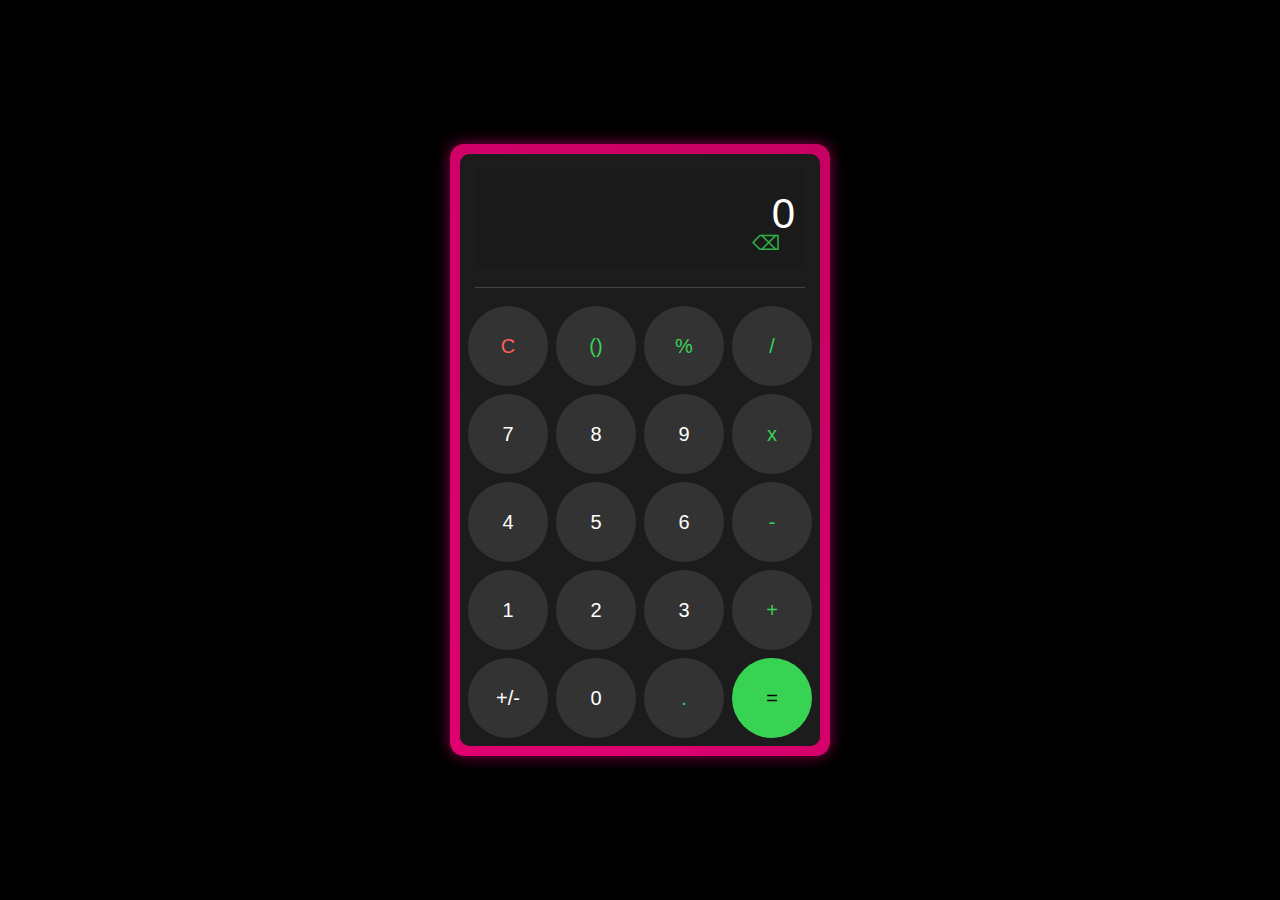
<file: index.html>
<!DOCTYPE html>
<html lang="en">
<head>
    <meta name="viewport" content="width=device-width, initial-scale=1">
    <title>Calculator App</title>
    <link rel="stylesheet" type="text/css" href="style.css">
</head>
<body>
    <div class="calculator-wrapper">
        <div class="calculator">
            <div class="display-container">
                <div class="display-content">
                    <input type="text" id="inputBox" class="inputBox" value="0" readonly />
                    <div class="erase-btn-container">
                        <button class="erase-btn" onclick="eraseLast()">⌫</button>
                    </div>
                </div>
                <div class="divider-line"></div>
            </div>
            <div class="buttons">
                <button class="ACButton" onclick="btnACPressed()">C</button>
                <button class="operatorButton" onclick="bracketBtnPressed()">()</button>
                <button class="operatorButton" onclick="percentPressed()">%</button>
                <button class="operatorButton" onclick="operatorBtnPressed('/')">/</button>

                <button class="digitButton" onclick="digitBtnPressed(7)">7</button>
                <button class="digitButton" onclick="digitBtnPressed(8)">8</button>
                <button class="digitButton" onclick="digitBtnPressed(9)">9</button>
                <button class="operatorButton" onclick="operatorBtnPressed('*')">x</button>

                <button class="digitButton" onclick="digitBtnPressed(4)">4</button>
                <button class="digitButton" onclick="digitBtnPressed(5)">5</button>
                <button class="digitButton" onclick="digitBtnPressed(6)">6</button>
                <button class="operatorButton" onclick="operatorBtnPressed('-')">-</button>

                <button class="digitButton" onclick="digitBtnPressed(1)">1</button>
                <button class="digitButton" onclick="digitBtnPressed(2)">2</button>
                <button class="digitButton" onclick="digitBtnPressed(3)">3</button>
                <button class="operatorButton" onclick="operatorBtnPressed('+')">+</button>

                <button class="digitButton" onclick="toggleSign()">+/-</button>
                <button class="digitButton" onclick="digitBtnPressed(0)">0</button>
                <button class="operatorButton" onclick="operatorBtnPressed('.')">.</button>
                <button class="equalButton" onclick="equalsBtnPressed()">=</button>
            </div>
        </div>
    </div>

    <script src="main.js"></script>
</body>
</html>
</file>
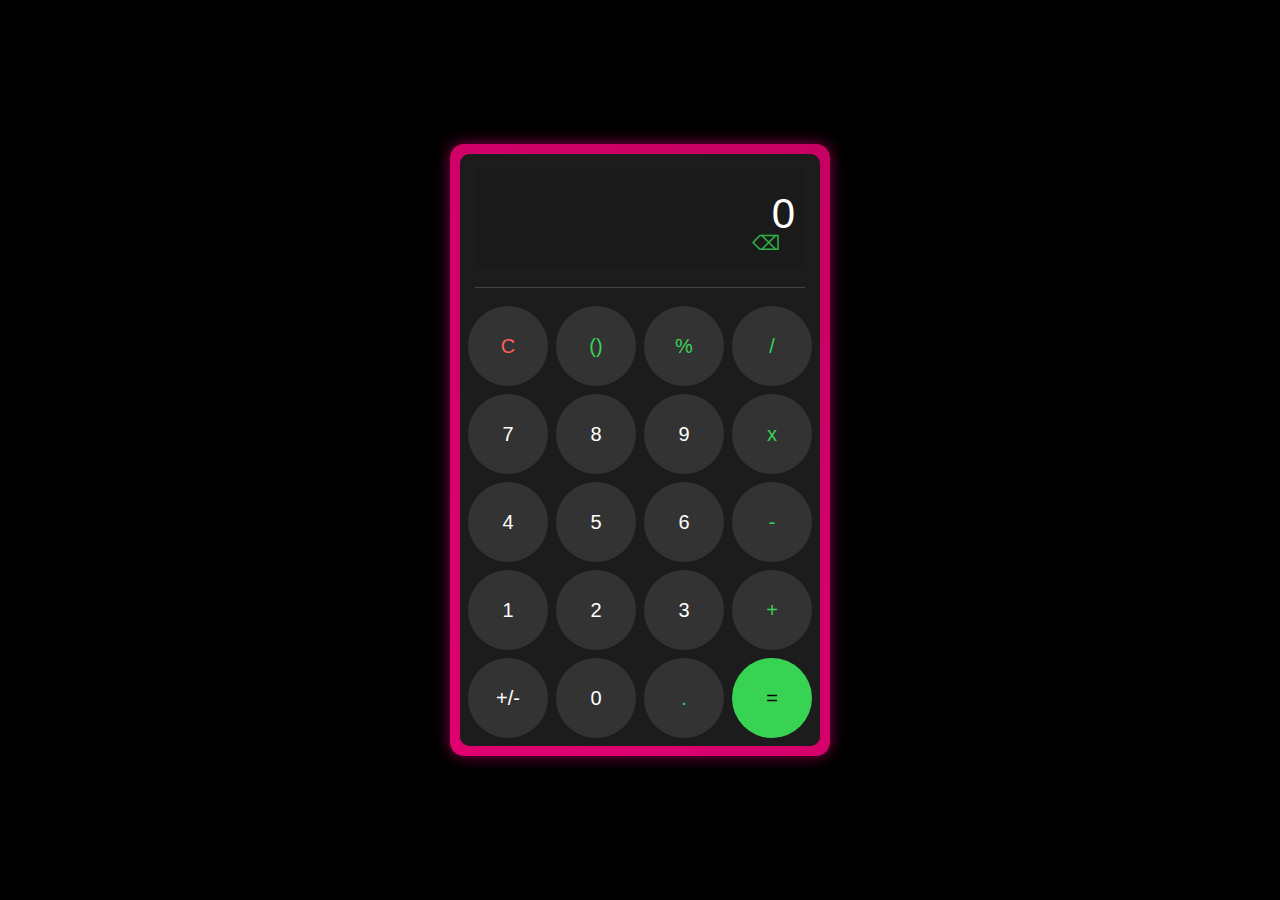
<file: calculator.html>
<!DOCTYPE html>
<html>
    <head>
        <meta name="viewport" content="width=device-width, initial-scale=1">
        <title>Calculator App</title>
        <link rel="stylesheet" type="text/css" href="style.css">
    </head>
    <body>
        <div class="calculator-wrapper">
            <div class="calculator">
                <div class="display-container">
                    <div class="display-content">
                        <input type="text" id="inputBox" class="inputBox" value="0" readonly />
                        <div class="erase-btn-container">
                            <button class="erase-btn" onclick="eraseLast()">⌫</button>
                        </div>
                    </div>
                    <div class="divider-line"></div>
                </div>
                <div class="buttons">
                    <button class="ACButton" onclick="btnACPressed()">C</button>
                    <button class="operatorButton" onclick="bracketBtnPressed()">()</button>
                    <button class="operatorButton" onclick="percentPressed()">%</button>
                    <button class="operatorButton" onclick="operatorBtnPressed('/')">/</button>

                    <button class="digitButton" onclick="digitBtnPressed(7)">7</button>
                    <button class="digitButton" onclick="digitBtnPressed(8)">8</button>
                    <button class="digitButton" onclick="digitBtnPressed(9)">9</button>
                    <button class="operatorButton" onclick="operatorBtnPressed('*')">x</button>

                    <button class="digitButton" onclick="digitBtnPressed(4)">4</button>
                    <button class="digitButton" onclick="digitBtnPressed(5)">5</button>
                    <button class="digitButton" onclick="digitBtnPressed(6)">6</button>
                    <button class="operatorButton" onclick="operatorBtnPressed('-')">-</button>

                    <button class="digitButton" onclick="digitBtnPressed(1)">1</button>
                    <button class="digitButton" onclick="digitBtnPressed(2)">2</button>
                    <button class="digitButton" onclick="digitBtnPressed(3)">3</button>
                    <button class="operatorButton" onclick="operatorBtnPressed('+')">+</button>

                    <button class="digitButton" onclick="toggleSign()">+/-</button>
                    <button class="digitButton" onclick="digitBtnPressed(0)">0</button>
                    <button class="operatorButton" onclick="operatorBtnPressed('.')">.</button>
                    <button class="equalButton" onclick="equalsBtnPressed()">=</button>
                </div>
            </div>
        </div>
        <script>
            var newLine = true;

            function appendToInput(char) {
                var inputBox = document.getElementById("inputBox");
                if (inputBox.value === "0" || newLine) {
                    inputBox.value = char;
                    newLine = false;
                } else {
                    inputBox.value += char;
                }
            }

            function digitBtnPressed(button){
                appendToInput(button);
            }

            function operatorBtnPressed(operator){
                appendToInput(operator);
            }

            function btnACPressed(){
                document.getElementById("inputBox").value = 0;
                newLine = true;
            }

            // Smart bracket button (Samsung style)
            function bracketBtnPressed() {
                var inputBox = document.getElementById("inputBox");
                var input = inputBox.value;
                // Count open and close brackets
                let open = (input.match(/\(/g) || []).length;
                let close = (input.match(/\)/g) || []).length;
                // Check last char (ignore spaces)
                let lastChar = input.trim().slice(-1);

                // Insert '(' if:
                // - At start, or after an operator or '('
                if (
                    input === "0" ||
                    newLine ||
                    lastChar === "" ||
                    lastChar === "(" ||
                    "+-*/(".includes(lastChar)
                ) {
                    if (input === "0" || newLine) inputBox.value = "(";
                    else inputBox.value += "(";
                    newLine = false;
                }
                // Insert ')' if there are more opens than closes and last char is not operator or '('
                else if (open > close && !"()+-*/".includes(lastChar)) {
                    inputBox.value += ")";
                    newLine = false;
                }
                // Otherwise, insert '('
                else {
                    inputBox.value += "(";
                    newLine = false;
                }
            }

            // Enhanced equals function: supports %, (), and all operators
            function equalsBtnPressed(){
                var input = document.getElementById("inputBox").value;
                try {
                    // Replace x with * for multiplication
                    input = input.replace(/x/g, '*');
                    // Replace all percentage usages with appropriate math
                    input = handlePercentages(input);

                    // Remove any trailing operators
                    input = input.replace(/[\+\-\*\/\.]$/, "");

                    var result = eval(input);
                    document.getElementById("inputBox").value = result;
                    newLine = true;
                } catch (e) {
                    document.getElementById("inputBox").value = "Error";
                    newLine = true;
                }
            }

            function eraseLast() {
                let inputBox = document.getElementById("inputBox");
                let currentValue = inputBox.value;
                if (currentValue.length === 1 || currentValue === "0" || newLine) {
                    inputBox.value = "0";
                    newLine = true;
                } else {
                    inputBox.value = currentValue.slice(0, -1);
                }
            }

            // Handles % button press (like a real calculator)
            function percentPressed() {
                var inputBox = document.getElementById("inputBox");
                var input = inputBox.value;

                // Find last number in the input
                let match = input.match(/(.+?)([\d\.]+)$/);
                if (match) {
                    const before = match[1];
                    const number = match[2];
                    // If before ends with +, -, *, or /, we can handle percentage
                    let opMatch = before.match(/([\+\-\*\/])\s*$/);
                    if (opMatch && (opMatch[1] === "+" || opMatch[1] === "-")) {
                        // e.g. 200+10% => 200 + (200*10/100)
                        // Find the base value before the operator
                        let baseMatch = before.match(/(.*?)([\d\.]+)\s*[\+\-\*\/]\s*$/);
                        if (baseMatch) {
                            let base = baseMatch[2];
                            let op = opMatch[1];
                            let percentValue = "(" + base + "*" + number + "/100)";
                            let newInput = baseMatch[1] + base + op + percentValue;
                            inputBox.value = newInput;
                            newLine = false;
                            return;
                        }
                    }
                    // Otherwise, just divide the number by 100
                    inputBox.value = before + (parseFloat(number) / 100);
                    newLine = false;
                    return;
                }
                // fallback: divide whole input by 100
                try {
                    var result = eval(input) / 100;
                    inputBox.value = result;
                    newLine = true;
                } catch (e) {
                    inputBox.value = "Error";
                    newLine = true;
                }
            }

            // Helper: Replaces all "number%" in an expression with "number/100"
            // Also enhances expressions like "200+10%" => "200+(200*10/100)"
            function handlePercentages(expr) {
                // First handle patterns like 200+10%
                expr = expr.replace(/(\d+(\.\d+)?)([\+\-])(\d+(\.\d+)?)%/g, function(match, base, _, op, percent){
                    return base + op + "(" + base + "*" + percent + "/100)";
                });
                // Then handle any remaining N% as (N/100)
                expr = expr.replace(/(\d+(\.\d+)?)%/g, function(match, p1){
                    return "(" + p1 + "/100)";
                });
                return expr;
            }

            function toggleSign() {
                let inputBox = document.getElementById("inputBox");
                let input = inputBox.value;
                // If the input is a number, simply toggle its sign
                // If it's an expression, try to toggle the last number
                if (/^-?\d+(\.\d+)?$/.test(input)) {
                    if (input.startsWith("-")) {
                        inputBox.value = input.slice(1);
                    } else if (input !== "0") {
                        inputBox.value = "-" + input;
                    }
                } else {
                    // Try to find last number and toggle its sign
                    let match = input.match(/(.*?)(-?\d+(\.\d+)?)([^\d.]*)$/);
                    if (match) {
                        let before = match[1];
                        let number = match[2];
                        let after = match[4];
                        if (number.startsWith("-")) {
                            number = number.slice(1);
                        } else {
                            number = "-" + number;
                        }
                        inputBox.value = before + number + after;
                    }
                }
            }
        </script>
    </body>
</html>
</file>
<file: style.css>
/* Reset and Base Styles */
html {
  height: 100%;
}

body {
  margin: 0;
  padding: 20px;
  font-family: Arial, sans-serif;
  background-color: #000;
  color: white;
  display: flex;
  justify-content: center;
  align-items: center;
  min-height: 100vh;
  box-sizing: border-box;
  touch-action: manipulation;
}

/* Calculator Container */
.calculator-wrapper {
  padding: 10px;
  border-radius: 14px;
  background: linear-gradient(45deg, 
               #ff1493,  
              #e60073,  
              #cc0066,  
              #b30059);
  background-size: 300% 300%;
  animation: gradientGlow 4s ease infinite;
  box-shadow: 0 0 15px rgba(230, 0, 115, 0.6);
  width: 100%;
  max-width: 360px;
  margin: auto;
}

.calculator {
  width: 100%;
  background-color: #1a1a1a;
  border-radius: 10px;
  display: flex;
  flex-direction: column;
  max-height: 80vh;
  overflow: hidden;
}

/* Display Section */
.display-container {
  background-color: #1c1c1c;
  position: relative;
  padding: 15px 15px 0 15px;
}

.display-content {
  position: relative;
  min-height: 70px;
}

.divider-line {
  height: 1px;
  background-color: #444;
  margin: 10px 0;
  width: 100%;
}

.inputBox {
  text-align: right;
  font-size: 42px;
  padding: 10px 10px 20px 10px;
  color: white;
  width: 100%;
  background: transparent;
  border: none;
  outline: none;
  box-sizing: border-box;
  margin-bottom: 8px;
  background-color: #1a1a1a;
  height: 100px;
}

.erase-btn-container {
  position: absolute;
  right: 15px;
  bottom: 10px;
  display: flex;
  justify-content: flex-end;
  padding-top: 8px;
}

.erase-btn {
  background: none;
  border: none;
  color: #39d353;
  font-size: 20px;
  padding: 5px 10px;
  cursor: pointer;
  opacity: 0.8;
  transition: all 0.2s;
  -webkit-tap-highlight-color: transparent;
}

.erase-btn:hover {
  opacity: 1;
  transform: scale(1.1);
}

/* Buttons Grid */
.buttons {
  flex: 1;
  display: grid;
  grid-template-columns: repeat(4, 1fr);
  grid-auto-rows: minmax(60px, 1fr);
  gap: 8px;
  padding: 8px;
  background-color: #1c1c1c;
  min-height: 300px;
}

button {
  font-size: 20px;
  padding: 16px 0;
  border: none;
  border-radius: 50%;
  background-color: #333;
  color: white;
  transition: background 0.2s;
  aspect-ratio: 1/1;
  line-height: 1;
  margin: 0;
  -webkit-appearance: none;
  -moz-appearance: none;
  appearance: none;
  -webkit-tap-highlight-color: transparent;
}

/* Button Variations */
.digitButton {
  background-color: #333;
}

.operatorButton {
  color: #39d353;
}

.ACButton {
  color: #ff5e5e;
}

.equalButton {
  background-color: #39d353;
  color: #000;
}

/* Animations */
@keyframes gradientGlow {
  0% {
    background-position: 0% 50%;
  }
  50% {
    background-position: 100% 50%;
  }
  100% {
    background-position: 0% 50%;
  }
}

.calculator-wrapper:hover {
  animation: gradientGlow 3s ease infinite;
  box-shadow: 0 0 25px rgba(230, 0, 115, 0.8);
}

/* Responsive Adjustments */
@media (max-height: 700px) {
  .calculator {
    max-height: 90vh;
  }
  
  .inputBox {
    font-size: 32px;
    height: 70px;
  }
  
  button {
    padding: 12px 0;
    font-size: 18px;
  }
}

@media (max-width: 600px) {
  body {
    padding: 10px;
    align-items: flex-start;
  }
  
  .calculator {
    max-height: calc(100vh - 20px);
  }
  
  .buttons {
    grid-auto-rows: minmax(50px, 1fr);
    min-height: 250px;
  }
}

@media (min-width: 1024px) {
  .calculator {
    max-height: 640px; /* Fixed height for desktop */
  }
  
  .buttons {
    min-height: 400px;
  }
}
</file>
